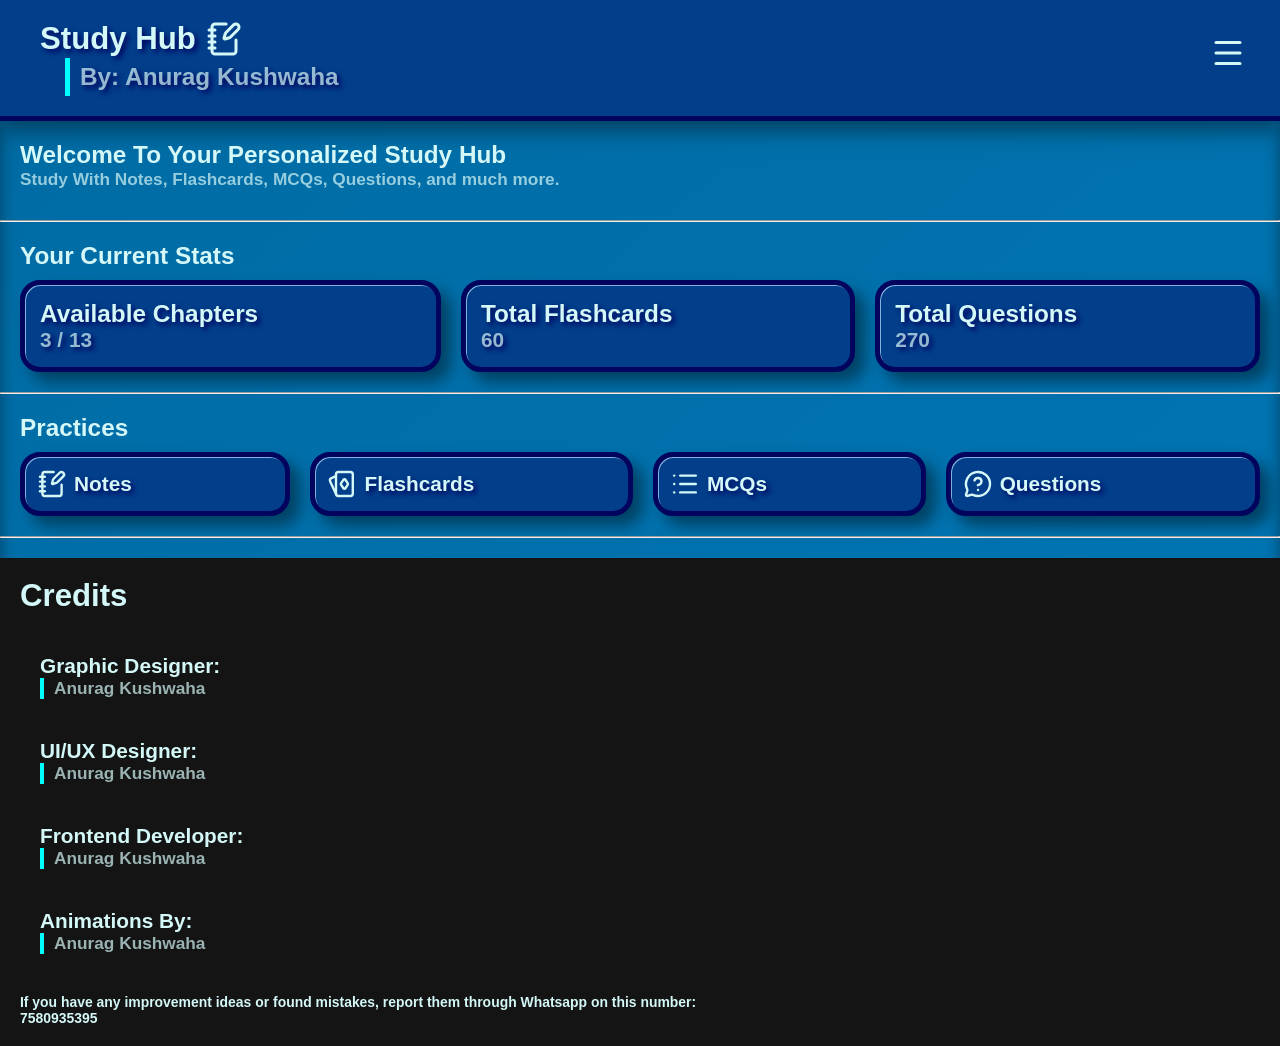
<file: index.html>
<!DOCTYPE html>
<html lang="en">

<head>
  <meta charset="UTF-8">
  <meta name="viewport" content="width=device-width, initial-scale=1.0">
  <title>Study Dashboard</title>

  <link rel="stylesheet" href="Styling/style.css">
  <link rel="stylesheet" href="Styling/media.css">
  <link rel="stylesheet" href="Styling/animation.css">
</head>

<body id="indexBody">


  <nav>
    <div>
      <h1>Study Hub <svg xmlns="http://www.w3.org/2000/svg" width="24" height="24" viewBox="0 0 24 24" fill="none" stroke="currentColor" stroke-width="2" stroke-linecap="round" stroke-linejoin="round" class="lucide lucide-notebook-pen preview-icon"><path d="M13.4 2H6a2 2 0 0 0-2 2v16a2 2 0 0 0 2 2h12a2 2 0 0 0 2-2v-7.4"/><path d="M2 6h4"/><path d="M2 10h4"/><path d="M2 14h4"/><path d="M2 18h4"/><path d="M21.378 5.626a1 1 0 1 0-3.004-3.004l-5.01 5.012a2 2 0 0 0-.506.854l-.837 2.87a.5.5 0 0 0 .62.62l2.87-.837a2 2 0 0 0 .854-.506z"/></svg></h1>
      <h3>By: Anurag Kushwaha</h3>
    </div>

    <div>
      <label for="sidebarActive" id="sidebarOpen">
        <svg xmlns="http://www.w3.org/2000/svg" width="24" height="24" viewBox="0 0 24 24" fill="none"
        stroke="currentColor" stroke-width="2" stroke-linecap="round" stroke-linejoin="round"
        class="lucide lucide-menu preview-icon">
          <path d="M4 5h16" />
          <path d="M4 12h16" />
          <path d="M4 19h16" />
        </svg>
      </label>
    </div>
  </nav>

  <input type="checkbox" id="sidebarActive">

  <label for="sidebarActive" id="overlay"></label>

  <div id="sidebar">
      <label for="sidebarActive" id="sidebarClose">
        <svg xmlns="http://www.w3.org/2000/svg" width="32" height="32" viewBox="0 0 24 24" fill="none" stroke="currentColor" stroke-width="2" stroke-linecap="round" stroke-linejoin="round" class="lucide lucide-x preview-icon"><path d="M18 6 6 18"/><path d="m6 6 12 12"/></svg>
      </label>

      <a href="index.html">Home</a>
      <a href="Pages/notes.html">Notes</a>
      <a href="Pages/flashcards.html">Flashcards</a>
      <a href="Pages/MCQs.html">MCQs</a>
      <a href="Pages/questions.html">Questions</a>
    </div>


  <section id="welcomeSection">
    <h3>Welcome To Your Personalized Study Hub</h3>
    <h5>Study With Notes, Flashcards, MCQs, Questions, and much more.</h5>
  </section>

  <hr />

  <section id="quickStats">
    <h3>Your Current Stats</h3>

    <div id="cardsContainer">
      <div>
        <h3>Available Chapters</h3>
        <h4>3 / 13</h4>
      </div>

      <div>
        <h3>Total Flashcards</h3>
        <h4>60</h4>
      </div>

      <div>
        <h3>Total Questions</h3>
        <h4>270</h4>
      </div>
    </div>
  </section>

  <hr />

  <section id="practices">
    <h3>Practices</h3>

    <div id="practiseCards">
      <div>
        <a href="Pages/notes.html"><svg xmlns="http://www.w3.org/2000/svg" width="24" height="24" viewBox="0 0 24 24" fill="none" stroke="currentColor" stroke-width="2" stroke-linecap="round" stroke-linejoin="round" class="lucide lucide-notebook-pen preview-icon"><path d="M13.4 2H6a2 2 0 0 0-2 2v16a2 2 0 0 0 2 2h12a2 2 0 0 0 2-2v-7.4"/><path d="M2 6h4"/><path d="M2 10h4"/><path d="M2 14h4"/><path d="M2 18h4"/><path d="M21.378 5.626a1 1 0 1 0-3.004-3.004l-5.01 5.012a2 2 0 0 0-.506.854l-.837 2.87a.5.5 0 0 0 .62.62l2.87-.837a2 2 0 0 0 .854-.506z"/></svg>Notes</a>
      </div>

      <div>
        <a href="Pages/flashcards.html"><svg xmlns="http://www.w3.org/2000/svg" width="24" height="24" viewBox="0 0 24 24" fill="none" stroke="currentColor" stroke-width="2" stroke-linecap="round" stroke-linejoin="round" class="lucide lucide-playing-cards preview-icon"><path d="M14.832 8.445a1 1 0 00-1.589-.098l-2.075 3.098a1 1 0 000 1.11l2 3a1 1 0 001.664 0l2-3a1 1 0 000-1.11z"/><path d="m7.18 20.827-5-11a2 2 0 01.993-2.647L7 5.44"/><rect x="7" y="2" width="14" height="20" rx="2"/></svg>Flashcards</a>
      </div>

      <div>
        <a href="Pages/MCQs.html"><svg xmlns="http://www.w3.org/2000/svg" width="24" height="24" viewBox="0 0 24 24" fill="none" stroke="currentColor" stroke-width="2" stroke-linecap="round" stroke-linejoin="round" class="lucide lucide-list preview-icon"><path d="M3 5h.01"/><path d="M3 12h.01"/><path d="M3 19h.01"/><path d="M8 5h13"/><path d="M8 12h13"/><path d="M8 19h13"/></svg>MCQs</a>
      </div>

      <div>
        <a href="Pages/questions.html"><svg xmlns="http://www.w3.org/2000/svg" width="24" height="24" viewBox="0 0 24 24" fill="none" stroke="currentColor" stroke-width="2" stroke-linecap="round" stroke-linejoin="round" class="lucide lucide-message-circle-question-mark preview-icon"><path d="M2.992 16.342a2 2 0 0 1 .094 1.167l-1.065 3.29a1 1 0 0 0 1.236 1.168l3.413-.998a2 2 0 0 1 1.099.092 10 10 0 1 0-4.777-4.719"/><path d="M9.09 9a3 3 0 0 1 5.83 1c0 2-3 3-3 3"/><path d="M12 17h.01"/></svg>Questions</a>
      </div>
    </div>
  </section>

  <hr />
  
  <section id="footerSection">
  <footer>
    <h2>Credits</h2>

    <div id="creditsContainer">
      <div>
        <h4>Graphic Designer: </h4>
        <h5>Anurag Kushwaha</h5>
      </div>

      <div>
        <h4>UI/UX Designer: </h4>
        <h5>Anurag Kushwaha</h5>
      </div>

      <div>
        <h4>Frontend Developer: </h4>
        <h5>Anurag Kushwaha</h5>
      </div>

      <div>
        <h4>Animations By: </h4>
        <h5>Anurag Kushwaha</h5>
      </div>
    </div>

    <h6>If you have any improvement ideas or found mistakes, report them through Whatsapp on this number:</h6>
    <h6>7580935395</h6>

  </footer>
  </section>

</body>
</html>
</file>
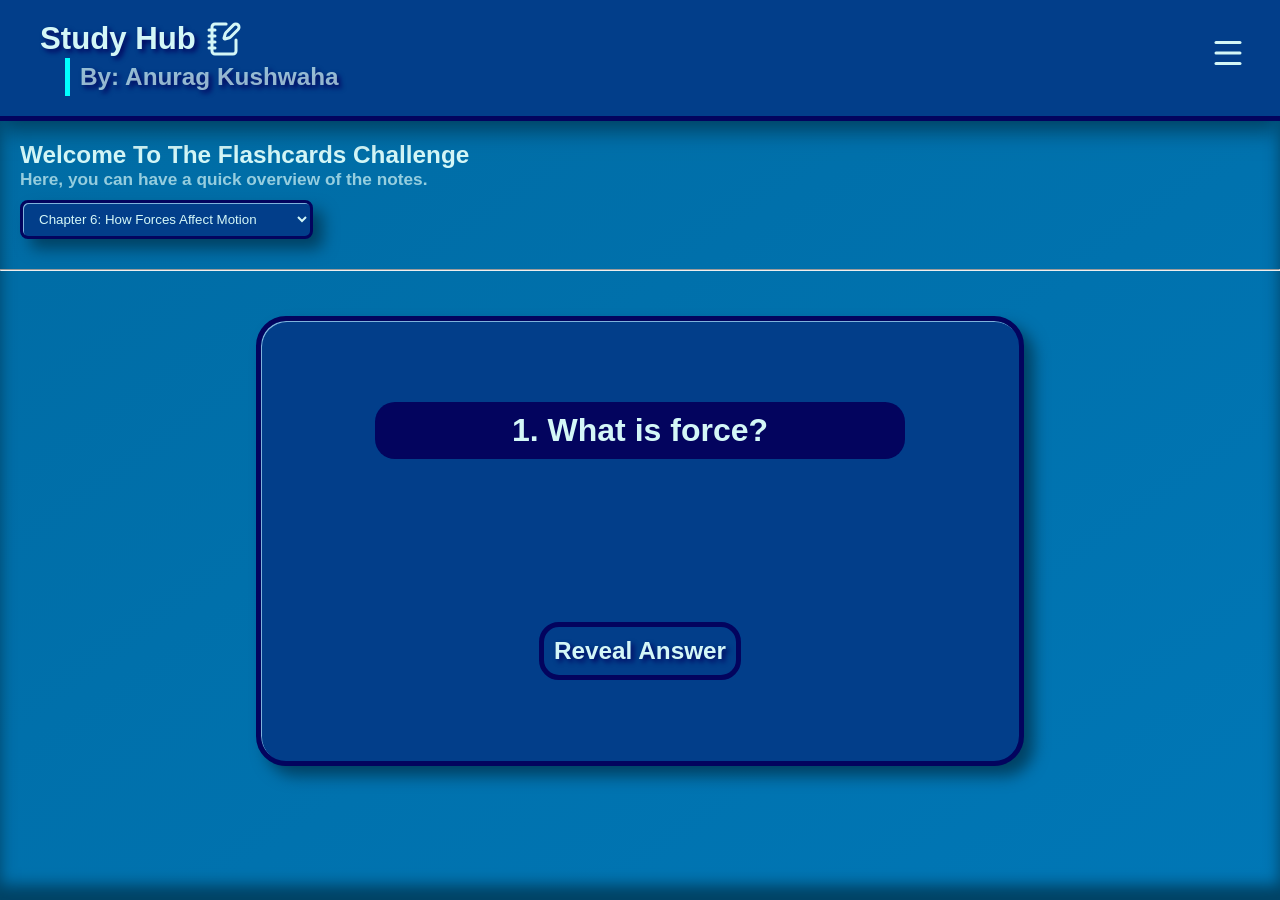
<file: Pages/flashcards.html>
<!doctype html>
<html lang="en">

<head>
  <meta charset="UTF-8" />
  <meta name="viewport" content="width=device-width, initial-scale=1.0" />
  <title>Flashcards</title>
  <link rel="stylesheet" href="../Styling/style.css"/>
  <link rel="stylesheet" href="../Styling/media.css"/>
  <link rel="stylesheet" href="../Styling/animation.css"/>
</head>

<body id="flashcardsBody">

  <nav>
    <div>
      <h1>Study Hub <svg xmlns="http://www.w3.org/2000/svg" width="24" height="24" viewBox="0 0 24 24" fill="none" stroke="currentColor" stroke-width="2" stroke-linecap="round" stroke-linejoin="round" class="lucide lucide-notebook-pen preview-icon"><path d="M13.4 2H6a2 2 0 0 0-2 2v16a2 2 0 0 0 2 2h12a2 2 0 0 0 2-2v-7.4"/><path d="M2 6h4"/><path d="M2 10h4"/><path d="M2 14h4"/><path d="M2 18h4"/><path d="M21.378 5.626a1 1 0 1 0-3.004-3.004l-5.01 5.012a2 2 0 0 0-.506.854l-.837 2.87a.5.5 0 0 0 .62.62l2.87-.837a2 2 0 0 0 .854-.506z"/></svg></h1>
      <h3>By: Anurag Kushwaha</h3>
    </div>

    <div>
      <label for="sidebarActive" id="sidebarOpen">
      <svg xmlns="http://www.w3.org/2000/svg" width="24" height="24" viewBox="0 0 24 24" fill="none"
        stroke="currentColor" stroke-width="2" stroke-linecap="round" stroke-linejoin="round"
        class="lucide lucide-menu preview-icon">
        <path d="M4 5h16" />
        <path d="M4 12h16" />
        <path d="M4 19h16" />
      </svg>
      </label>
    </div>
  </nav>

  <input type="checkbox" id="sidebarActive">

  <label for="sidebarActive" id="overlay"></label>

  <div id="sidebar">
    <label for="sidebarActive" id="sidebarClose">
      <svg xmlns="http://www.w3.org/2000/svg" width="32" height="32" viewBox="0 0 24 24" fill="none" stroke="currentColor" stroke-width="2" stroke-linecap="round" stroke-linejoin="round" class="lucide lucide-x preview-icon"><path d="M18 6 6 18"/><path d="m6 6 12 12"/></svg>
    </label>

    <a href="../index.html">Home</a>
    <a href="notes.html">Notes</a>
    <a href="flashcards.html">Flashcards</a>
    <a href="MCQs.html">MCQs</a>
    <a href="questions.html">Questions</a>
  </div>

  <section id="welcomeSection">
    <h3>Welcome To The Flashcards Challenge</h3>
    <h5>Here, you can have a quick overview of the notes.</h5>
    <select id="chapterSelect" aria-label="Select a chapter">
      <option value="chapter6">Chapter 6: How Forces Affect Motion</option>
      <option value="chapter8">Chapter 8: Journey Inside An Atom</option>
      <option value="chapter9">Chapter 9: Atomic Foundations Of Matter</option>
    </select>
  </section>

  <hr />



  <section id="flashcardsSection">
    <div id="flashcardContainer">
      <div id="flashcardDisplay"></div>
      <div id="answerButtonArea">
        <h3 id="answerButton">Reveal Answer</h3>
      </div>
    </div>
  </section>

  <script src="../Script/flashcard.js"></script>
</body>
</html>
</file>
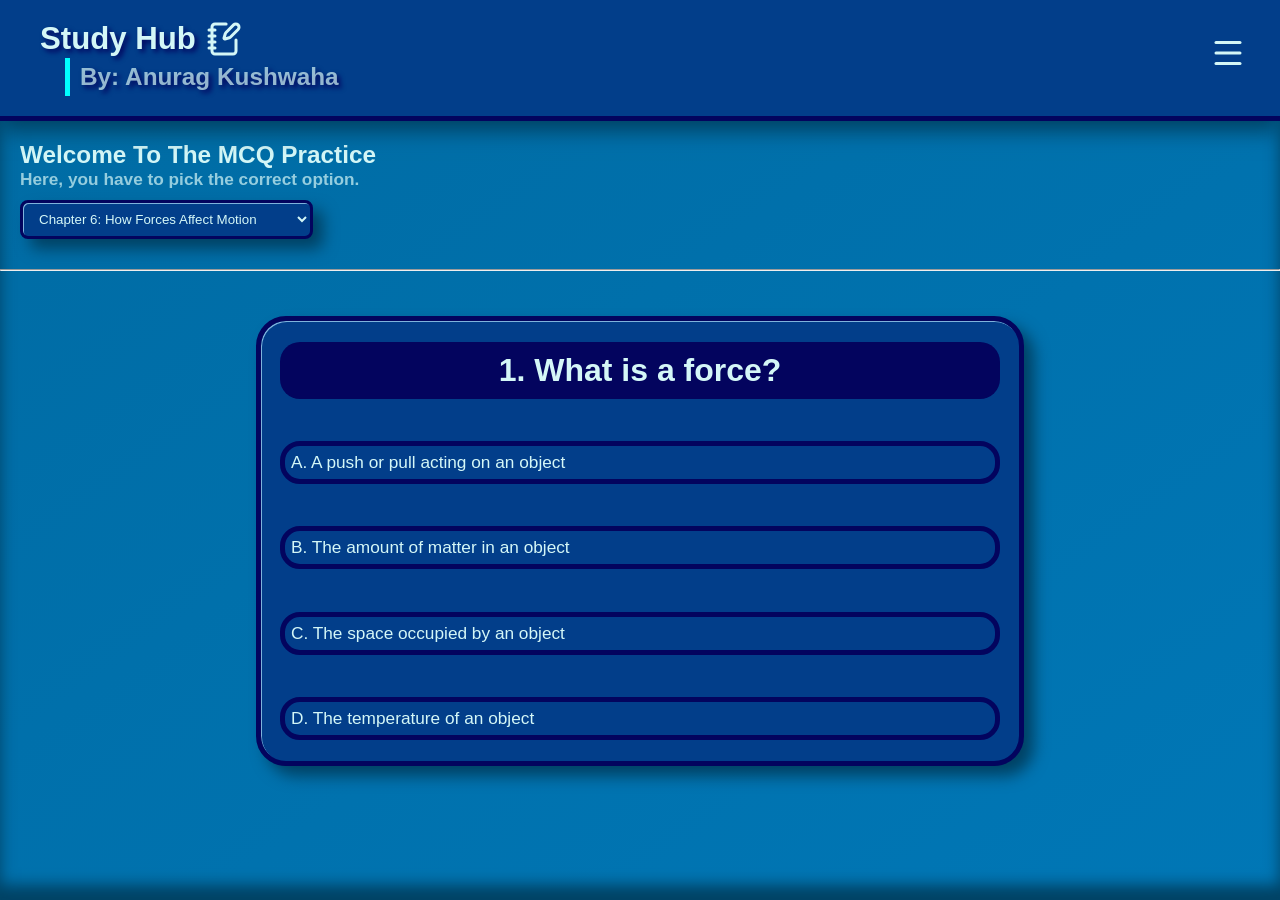
<file: Pages/MCQs.html>
<!DOCTYPE html>
<html lang="en">

<head>
  <meta charset="UTF-8">
  <meta name="viewport" content="width=device-width, initial-scale=1.0">
  <title>MCQs</title>
  <link rel="stylesheet" href="../Styling/style.css"/>
  <link rel="stylesheet" href="../Styling/media.css"/>
  <link rel="stylesheet" href="../Styling/animation.css"/>
</head>

<body id="MCQBody">

  <nav>
    <div>
      <h1>Study Hub <svg xmlns="http://www.w3.org/2000/svg" width="24" height="24" viewBox="0 0 24 24" fill="none" stroke="currentColor" stroke-width="2" stroke-linecap="round" stroke-linejoin="round" class="lucide lucide-notebook-pen preview-icon"><path d="M13.4 2H6a2 2 0 0 0-2 2v16a2 2 0 0 0 2 2h12a2 2 0 0 0 2-2v-7.4"/><path d="M2 6h4"/><path d="M2 10h4"/><path d="M2 14h4"/><path d="M2 18h4"/><path d="M21.378 5.626a1 1 0 1 0-3.004-3.004l-5.01 5.012a2 2 0 0 0-.506.854l-.837 2.87a.5.5 0 0 0 .62.62l2.87-.837a2 2 0 0 0 .854-.506z"/></svg></h1>
      <h3>By: Anurag Kushwaha</h3>
    </div>

    <div>
      <label for="sidebarActive" id="sidebarOpen">
      <svg xmlns="http://www.w3.org/2000/svg" width="24" height="24" viewBox="0 0 24 24" fill="none"
        stroke="currentColor" stroke-width="2" stroke-linecap="round" stroke-linejoin="round"
        class="lucide lucide-menu preview-icon">
        <path d="M4 5h16" />
        <path d="M4 12h16" />
        <path d="M4 19h16" />
      </svg>
      </label>
    </div>
  </nav>

  <input type="checkbox" id="sidebarActive">

  <label for="sidebarActive" id="overlay"></label>

  <div id="sidebar">
    <label for="sidebarActive" id="sidebarClose">
      <svg xmlns="http://www.w3.org/2000/svg" width="32" height="32" viewBox="0 0 24 24" fill="none" stroke="currentColor" stroke-width="2" stroke-linecap="round" stroke-linejoin="round" class="lucide lucide-x preview-icon"><path d="M18 6 6 18"/><path d="m6 6 12 12"/></svg>
    </label>

    <a href="../index.html">Home</a>
    <a href="notes.html">Notes</a>
    <a href="flashcards.html">Flashcards</a>
    <a href="MCQs.html">MCQs</a>
    <a href="questions.html">Questions</a>
  </div>

  <section id="welcomeSection">
    <h3>Welcome To The MCQ Practice</h3>
    <h5>Here, you have to pick the correct option.</h5>

    <select id="chapterSelect" aria-label="Select a chapter">
      <option value="chapter6">Chapter 6: How Forces Affect Motion</option>
      <option value="chapter8">Chapter 8: Journey Inside An Atom</option>
      <option value="chapter9">Chapter 9: Atomic Foundations Of Matter</option>
    </select>
  </section>

  <hr />

  <section id="MCQSection">
    <div id="MCQContainer">
      <h3 id="MCQDisplay">Hello</h3>

      <h5 id="option1" class="MCQOptions">Hello</h5>
      <h5 id="option2" class="MCQOptions">Hello</h5>
      <h5 id="option3" class="MCQOptions">Hello</h5>
      <h5 id="option4" class="MCQOptions">Hello</h5>
    </div>
  </section>

  <script src="../Script/MCQ.js"></script>
</body>
</html>
</file>
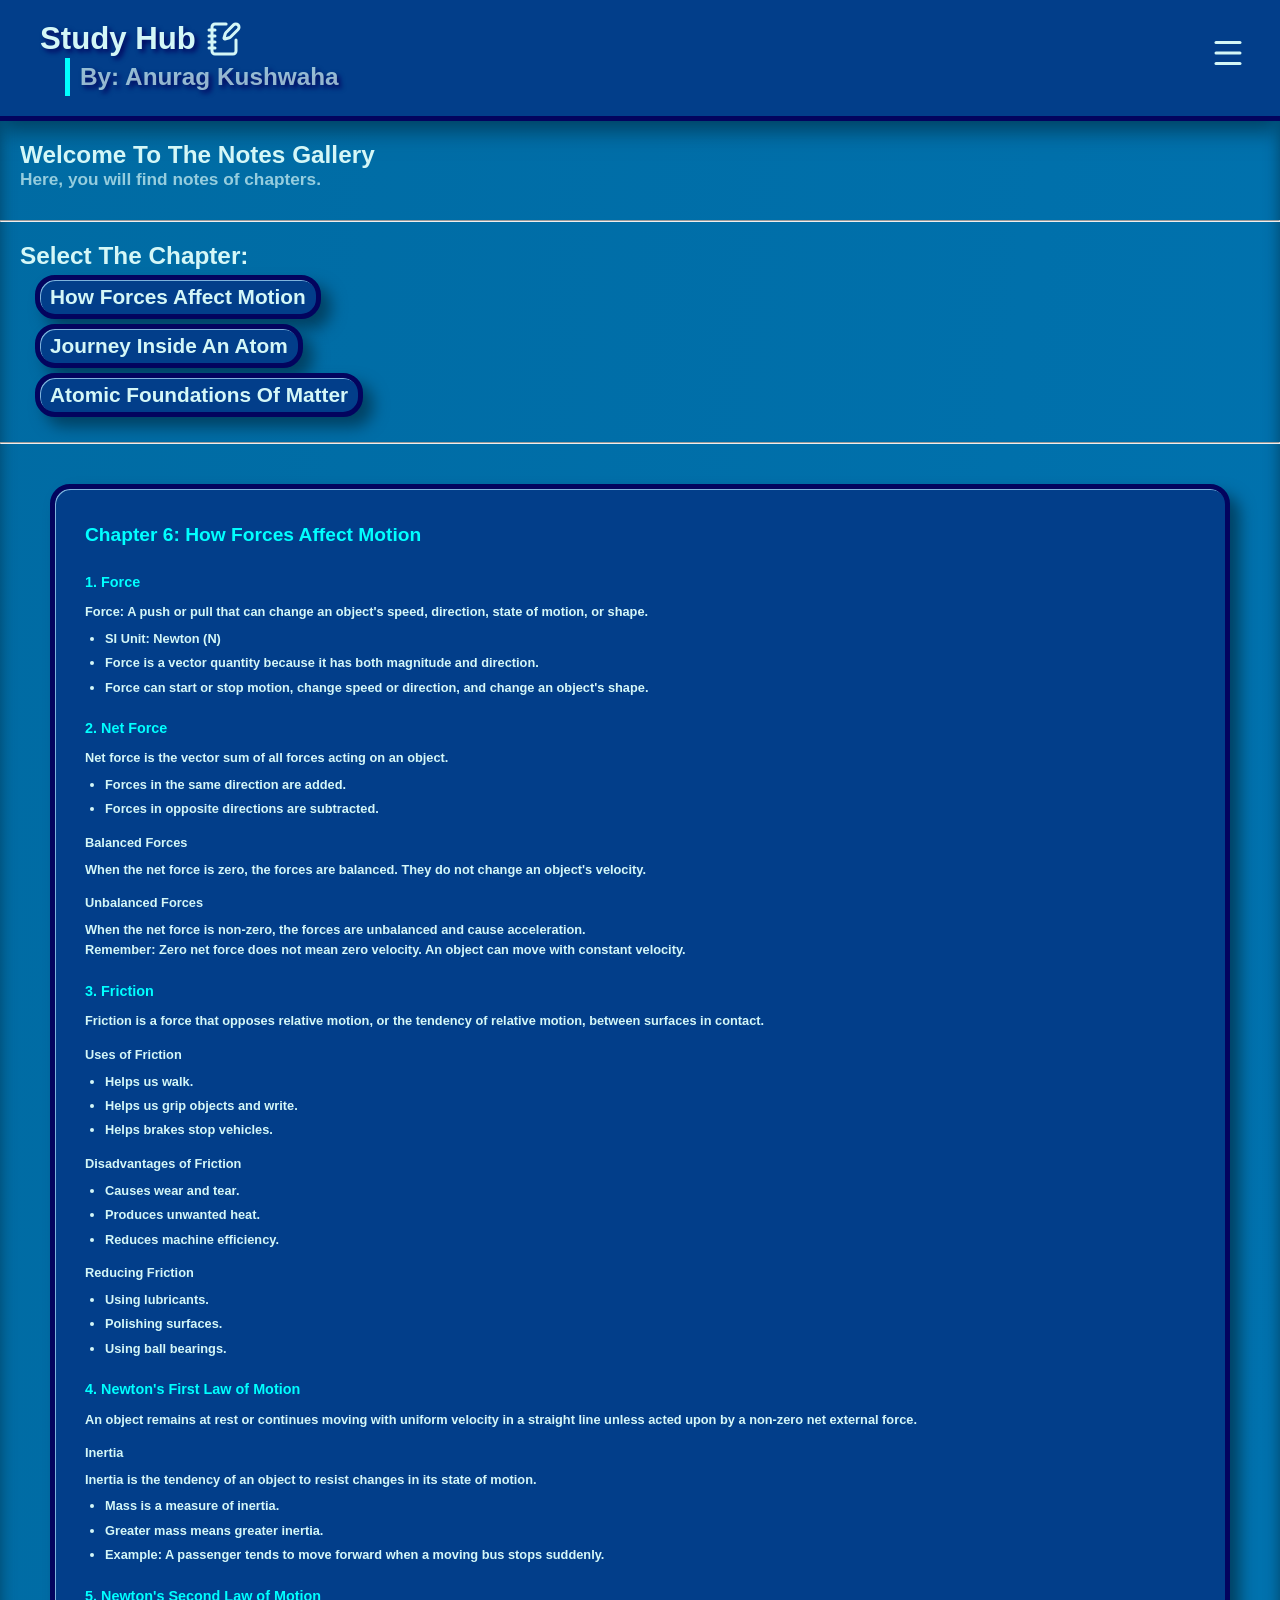
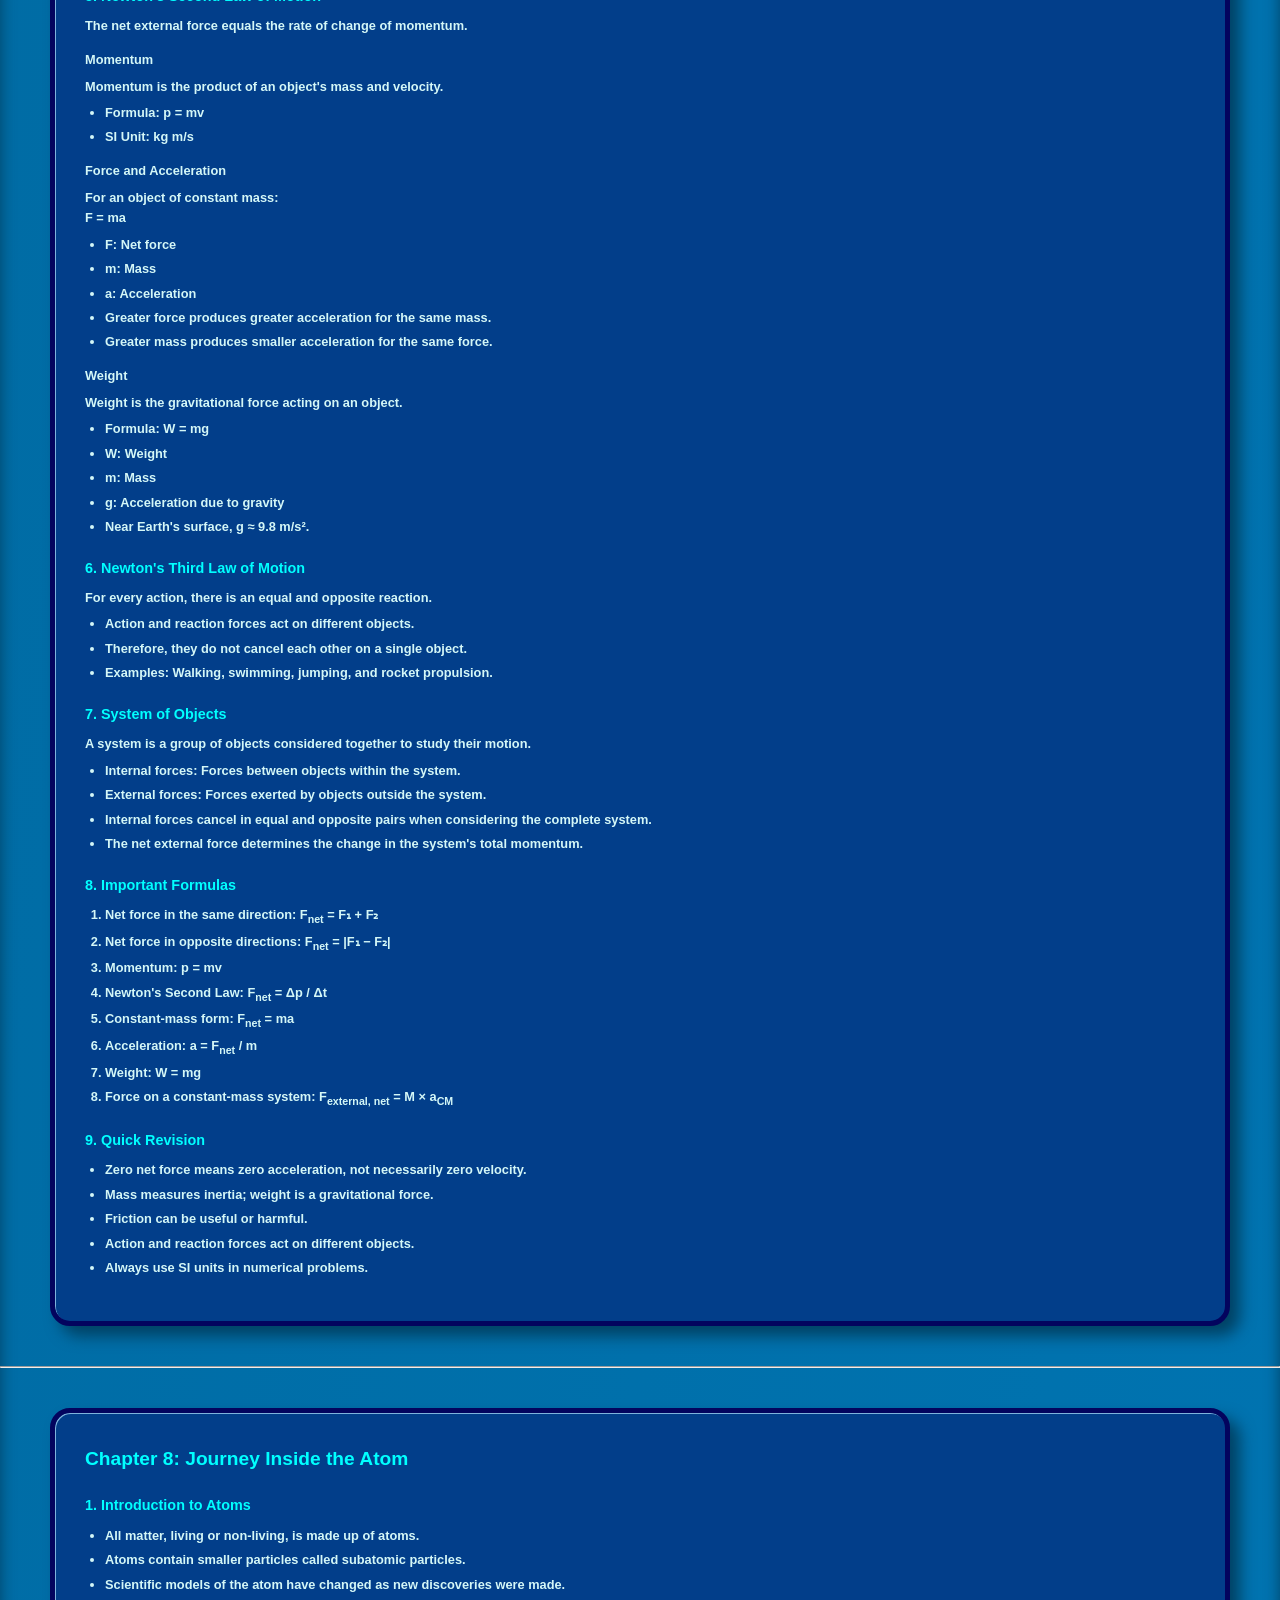
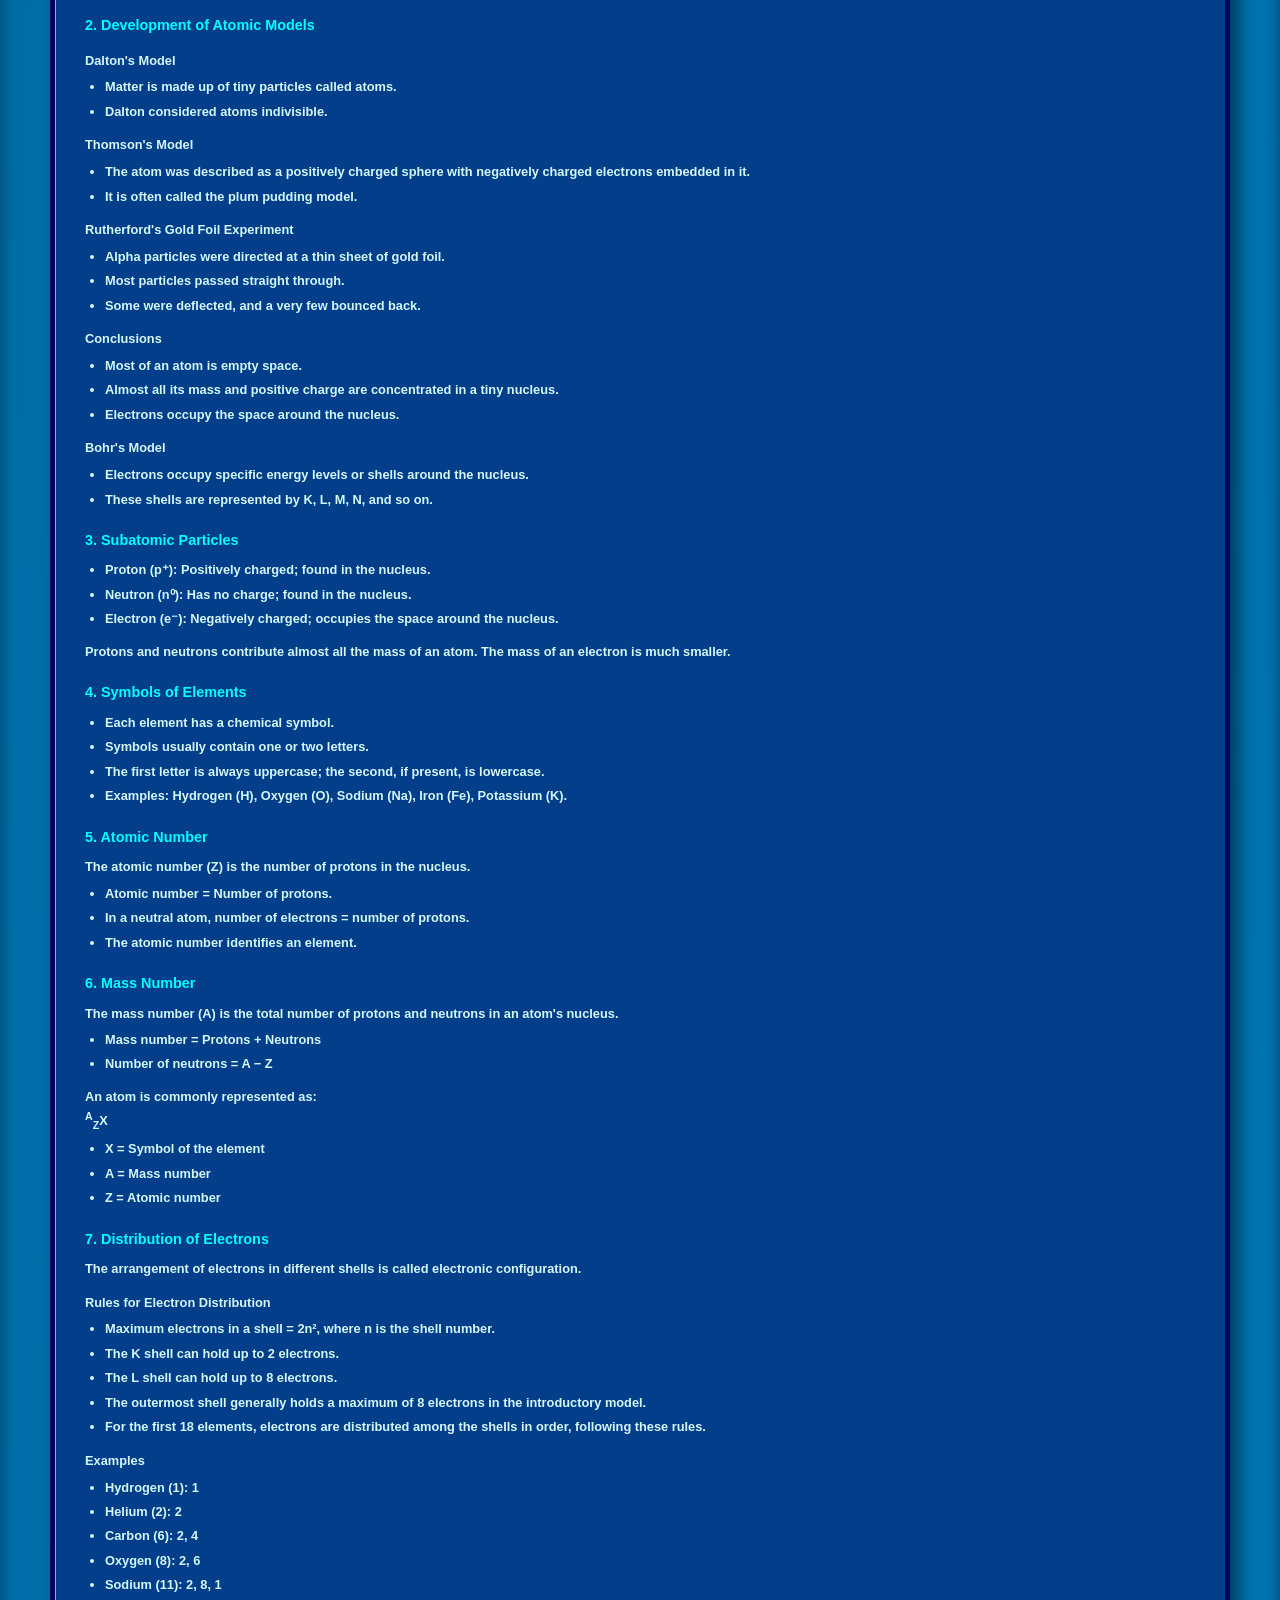
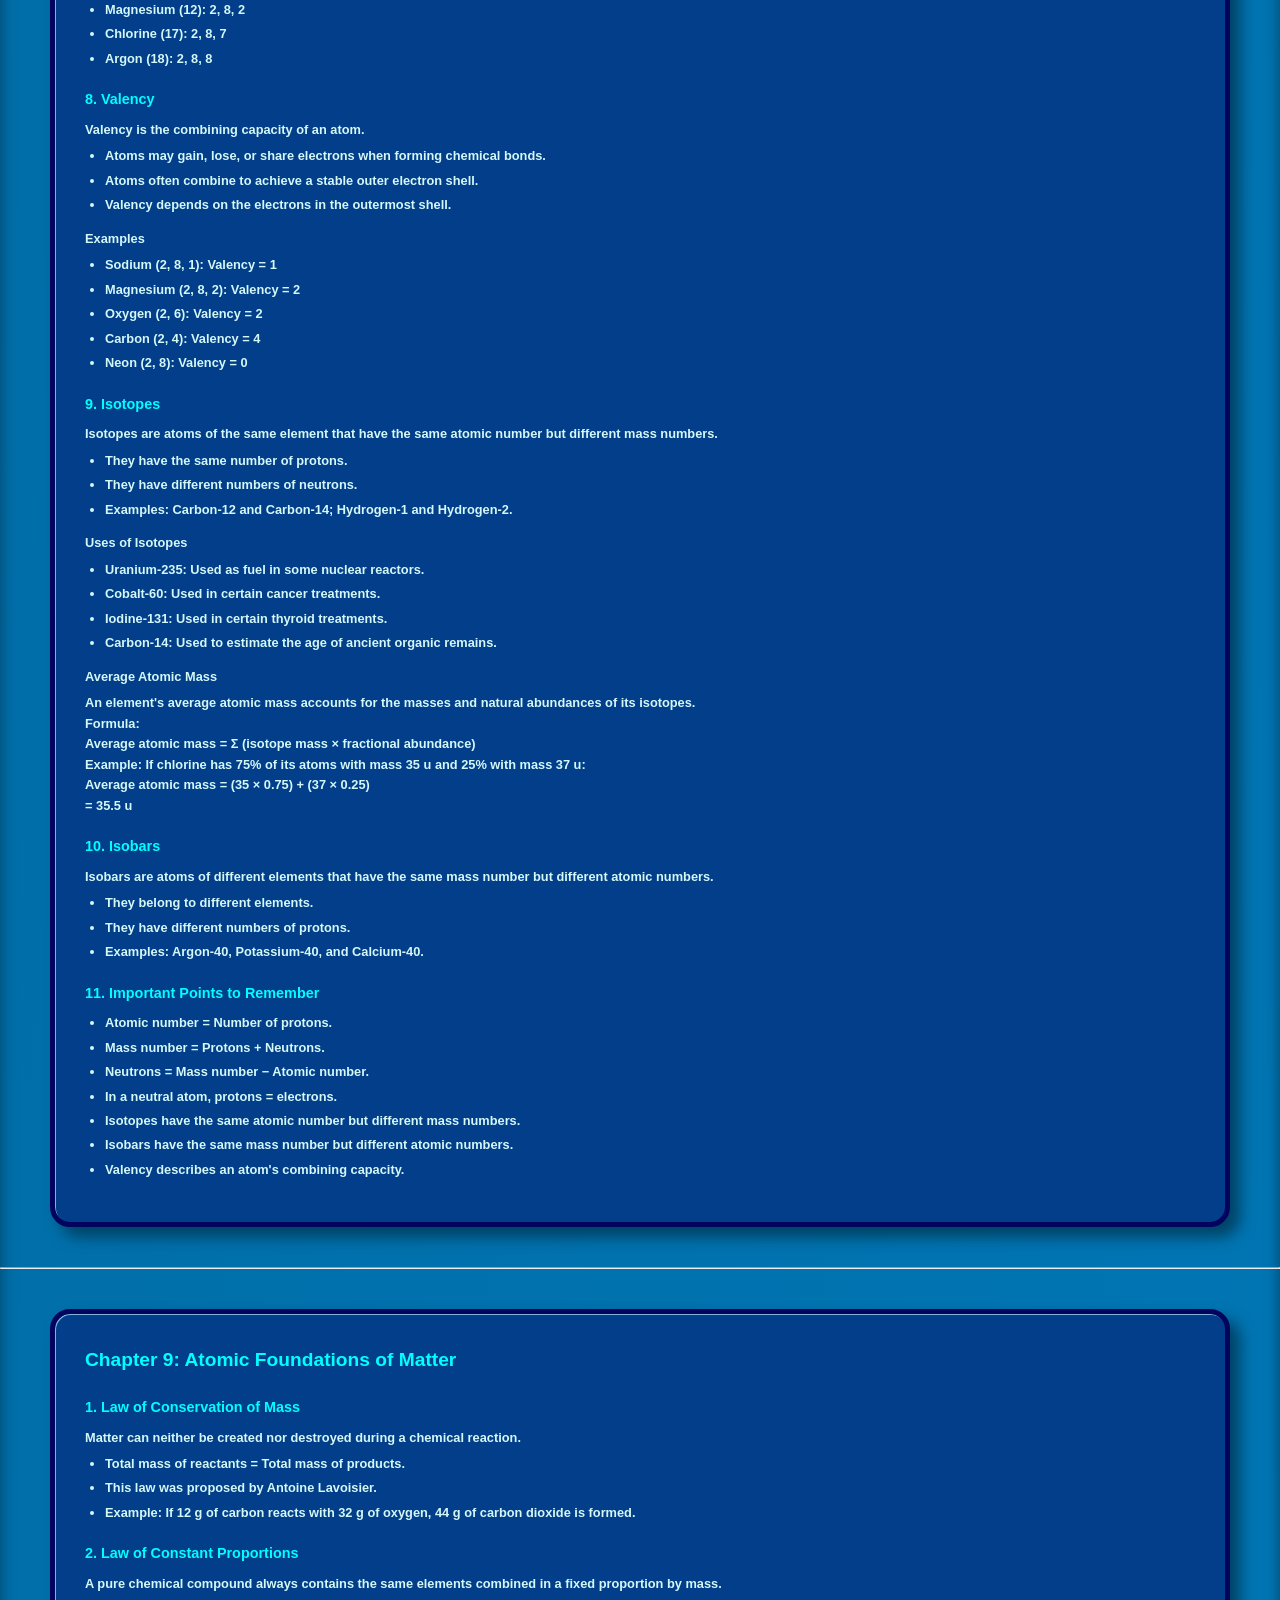
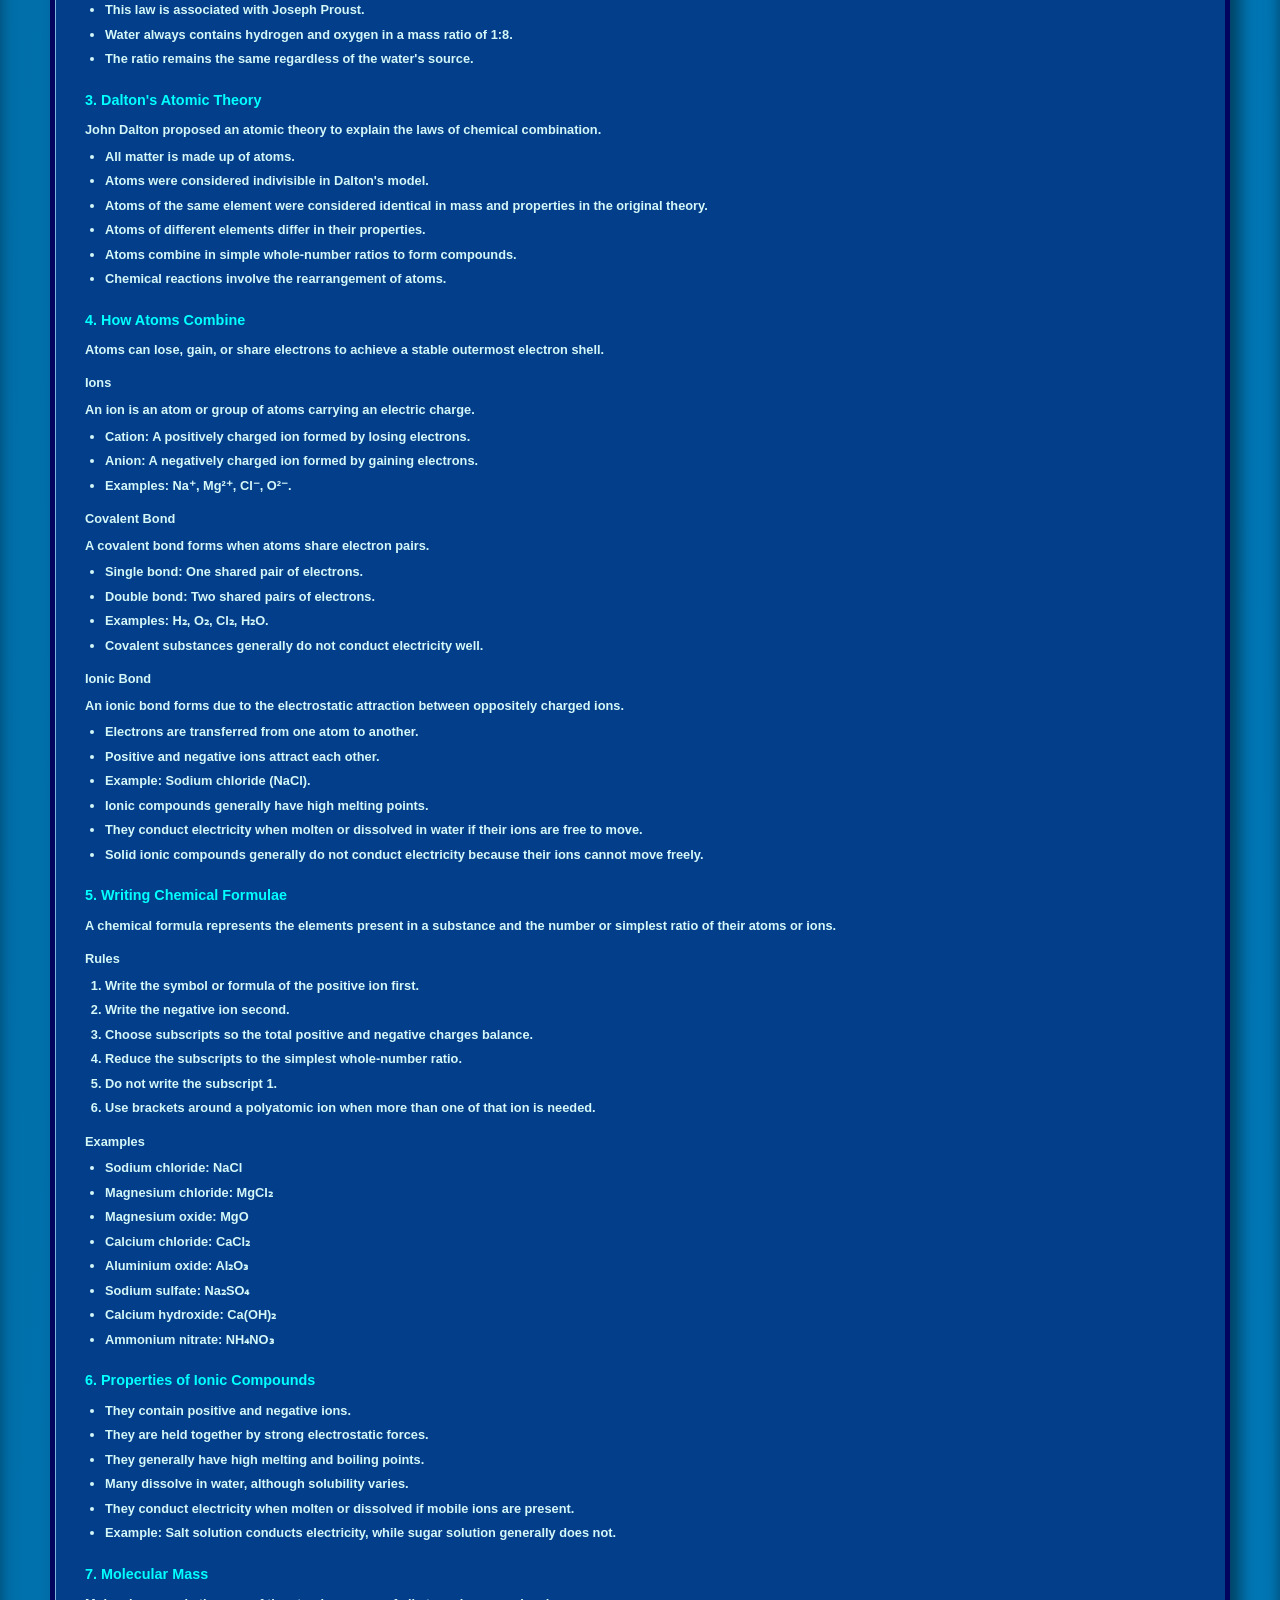
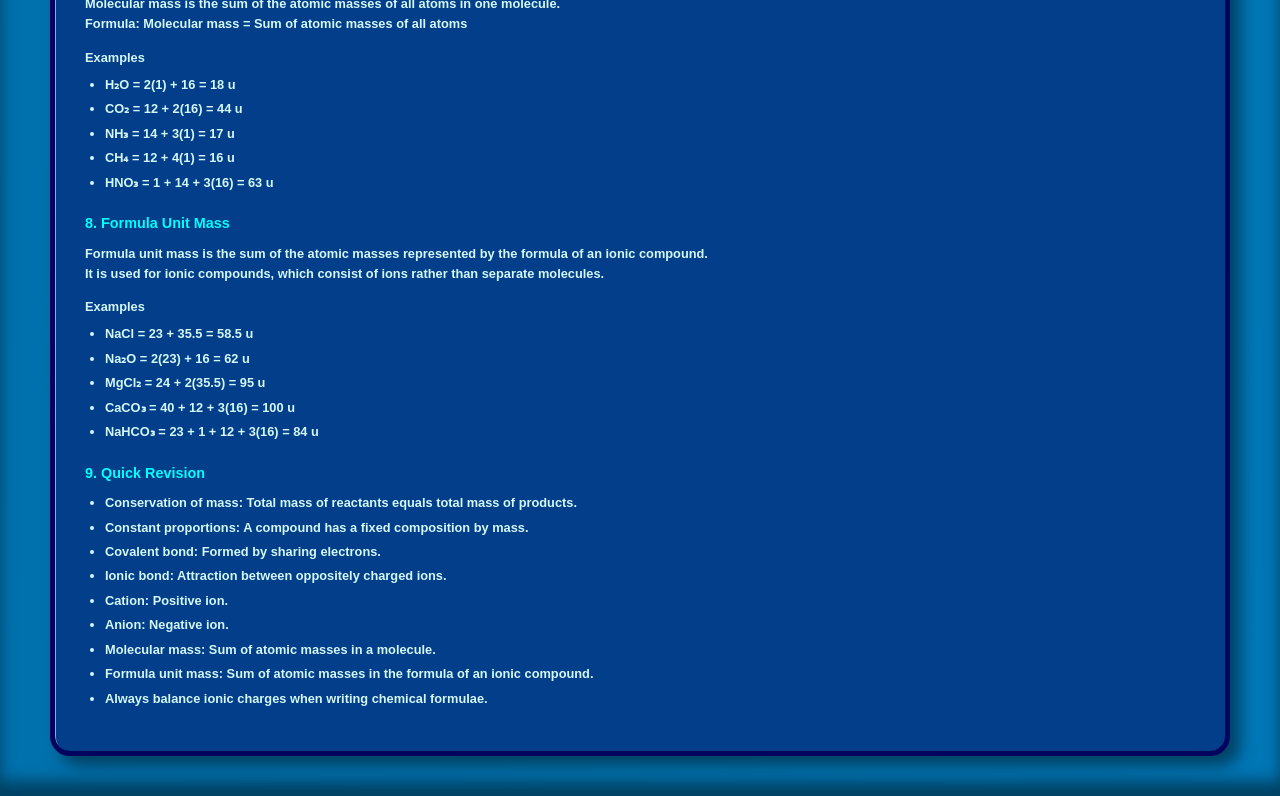
<file: Pages/notes.html>
<!doctype html>
<html lang="en">

<head>
  <meta charset="UTF-8" />
  <meta name="viewport" content="width=device-width, initial-scale=1.0" />
  <title>Notes</title>
  <link rel="stylesheet" href="../Styling/style.css" />
  <link rel="stylesheet" href="../Styling/media.css">
  <link rel="stylesheet" href="../Styling/animation.css" />
</head>

<body id="notesBody">

  <nav>
    <div>
      <h1>Study Hub <svg xmlns="http://www.w3.org/2000/svg" width="24" height="24" viewBox="0 0 24 24" fill="none" stroke="currentColor" stroke-width="2" stroke-linecap="round" stroke-linejoin="round" class="lucide lucide-notebook-pen preview-icon"><path d="M13.4 2H6a2 2 0 0 0-2 2v16a2 2 0 0 0 2 2h12a2 2 0 0 0 2-2v-7.4"/><path d="M2 6h4"/><path d="M2 10h4"/><path d="M2 14h4"/><path d="M2 18h4"/><path d="M21.378 5.626a1 1 0 1 0-3.004-3.004l-5.01 5.012a2 2 0 0 0-.506.854l-.837 2.87a.5.5 0 0 0 .62.62l2.87-.837a2 2 0 0 0 .854-.506z"/></svg></h1>
      <h3>By: Anurag Kushwaha</h3>
    </div>

    <div>
      <label for="sidebarActive" id="sidebarOpen">
      <svg xmlns="http://www.w3.org/2000/svg" width="24" height="24" viewBox="0 0 24 24" fill="none"
        stroke="currentColor" stroke-width="2" stroke-linecap="round" stroke-linejoin="round"
        class="lucide lucide-menu preview-icon">
        <path d="M4 5h16" />
        <path d="M4 12h16" />
        <path d="M4 19h16" />
      </svg>
      </label>
    </div>
  </nav>

  <input type="checkbox" id="sidebarActive">

  <label for="sidebarActive" id="overlay"></label>

  <div id="sidebar">
    <label for="sidebarActive" id="sidebarClose">
      <svg xmlns="http://www.w3.org/2000/svg" width="32" height="32" viewBox="0 0 24 24" fill="none" stroke="currentColor" stroke-width="2" stroke-linecap="round" stroke-linejoin="round" class="lucide lucide-x preview-icon"><path d="M18 6 6 18"/><path d="m6 6 12 12"/></svg>
    </label>

    <a href="../index.html">Home</a>
    <a href="notes.html">Notes</a>
    <a href="flashcards.html">Flashcards</a>
    <a href="MCQs.html">MCQs</a>
    <a href="questions.html">Questions</a>
  </div>

  <section id="welcomeSection">
    <h3>Welcome To The Notes Gallery</h3>
    <h5>Here, you will find notes of chapters.</h5>
  </section>

  <hr />

  <section id="notesPageNavigation">
    <h3>Select The Chapter: </h3>

    <ul>
      <li><a href="#chapter6">How Forces Affect Motion</a></li>
      <li><a href="#chapter8">Journey Inside An Atom</a></li>
      <li><a href="#chapter9">Atomic Foundations Of Matter</a></li>
    </ul>
  </section>

  <hr />

  <section id="chapter6" class="notesSection">
    <div id="notesContainer">
      <h2>Chapter 6: How Forces Affect Motion</h2>

      <!-- Force -->
      <h5>1. Force</h5>
      <p><b>Force:</b> A push or pull that can change an object's speed,
        direction, state of motion, or shape.</p>

      <ul>
        <li><b>SI Unit:</b> Newton (N)</li>
        <li>Force is a <b>vector quantity</b> because it has both magnitude and direction.</li>
        <li>Force can start or stop motion, change speed or direction,
          and change an object's shape.</li>
      </ul>

      <!-- Net Force -->
      <h5>2. Net Force</h5>
      <p><b>Net force</b> is the vector sum of all forces acting on an object.</p>

      <ul>
        <li>Forces in the same direction are added.</li>
        <li>Forces in opposite directions are subtracted.</li>
      </ul>

      <h6>Balanced Forces</h6>
      <p>When the net force is zero, the forces are balanced.
        They do not change an object's velocity.</p>

      <h6>Unbalanced Forces</h6>
      <p>When the net force is non-zero, the forces are unbalanced
        and cause acceleration.</p>

      <p><b>Remember:</b> Zero net force does not mean zero velocity.
        An object can move with constant velocity.</p>

      <!-- Friction -->
      <h5>3. Friction</h5>
      <p><b>Friction</b> is a force that opposes relative motion,
        or the tendency of relative motion, between surfaces in contact.</p>

      <h6>Uses of Friction</h6>
      <ul>
        <li>Helps us walk.</li>
        <li>Helps us grip objects and write.</li>
        <li>Helps brakes stop vehicles.</li>
      </ul>

      <h6>Disadvantages of Friction</h6>
      <ul>
        <li>Causes wear and tear.</li>
        <li>Produces unwanted heat.</li>
        <li>Reduces machine efficiency.</li>
      </ul>

      <h6>Reducing Friction</h6>
      <ul>
        <li>Using lubricants.</li>
        <li>Polishing surfaces.</li>
        <li>Using ball bearings.</li>
      </ul>

      <!-- Newton's First Law -->
      <h5>4. Newton's First Law of Motion</h5>
      <p>An object remains at rest or continues moving with uniform
        velocity in a straight line unless acted upon by a non-zero
        net external force.</p>

      <h6>Inertia</h6>
      <p><b>Inertia</b> is the tendency of an object to resist changes
        in its state of motion.</p>

      <ul>
        <li>Mass is a measure of inertia.</li>
        <li>Greater mass means greater inertia.</li>
        <li><b>Example:</b> A passenger tends to move forward when
          a moving bus stops suddenly.</li>
      </ul>

      <!-- Newton's Second Law -->
      <h5>5. Newton's Second Law of Motion</h5>
      <p>The net external force equals the rate of change of momentum.</p>

      <h6>Momentum</h6>
      <p>Momentum is the product of an object's mass and velocity.</p>

      <ul>
        <li><b>Formula:</b> p = mv</li>
        <li><b>SI Unit:</b> kg m/s</li>
      </ul>

      <h6>Force and Acceleration</h6>
      <p>For an object of constant mass:</p>

      <p><b>F = ma</b></p>

      <ul>
        <li><b>F:</b> Net force</li>
        <li><b>m:</b> Mass</li>
        <li><b>a:</b> Acceleration</li>
        <li>Greater force produces greater acceleration for the same mass.</li>
        <li>Greater mass produces smaller acceleration for the same force.</li>
      </ul>

      <h6>Weight</h6>
      <p>Weight is the gravitational force acting on an object.</p>

      <ul>
        <li><b>Formula:</b> W = mg</li>
        <li><b>W:</b> Weight</li>
        <li><b>m:</b> Mass</li>
        <li><b>g:</b> Acceleration due to gravity</li>
        <li>Near Earth's surface, g ≈ 9.8 m/s².</li>
      </ul>

      <!-- Newton's Third Law -->
      <h5>6. Newton's Third Law of Motion</h5>
      <p>For every action, there is an equal and opposite reaction.</p>

      <ul>
        <li>Action and reaction forces act on different objects.</li>
        <li>Therefore, they do not cancel each other on a single object.</li>
        <li><b>Examples:</b> Walking, swimming, jumping, and rocket propulsion.</li>
      </ul>

      <!-- System of Objects -->
      <h5>7. System of Objects</h5>
      <p>A <b>system</b> is a group of objects considered together
        to study their motion.</p>

      <ul>
        <li><b>Internal forces:</b> Forces between objects within the system.</li>
        <li><b>External forces:</b> Forces exerted by objects outside the system.</li>
        <li>Internal forces cancel in equal and opposite pairs when
          considering the complete system.</li>
        <li>The net external force determines the change in the
          system's total momentum.</li>
      </ul>

      <!-- Important Formulas -->
      <h5>8. Important Formulas</h5>

      <ol>
        <li>Net force in the same direction: F<sub>net</sub> = F₁ + F₂</li>
        <li>Net force in opposite directions: F<sub>net</sub> = |F₁ − F₂|</li>
        <li>Momentum: p = mv</li>
        <li>Newton's Second Law: F<sub>net</sub> = Δp / Δt</li>
        <li>Constant-mass form: F<sub>net</sub> = ma</li>
        <li>Acceleration: a = F<sub>net</sub> / m</li>
        <li>Weight: W = mg</li>
        <li>Force on a constant-mass system: F<sub>external, net</sub> = M × a<sub>CM</sub></li>
      </ol>

      <!-- Quick Revision -->
      <h5>9. Quick Revision</h5>

      <ul>
        <li>Zero net force means zero acceleration, not necessarily zero velocity.</li>
        <li>Mass measures inertia; weight is a gravitational force.</li>
        <li>Friction can be useful or harmful.</li>
        <li>Action and reaction forces act on different objects.</li>
        <li>Always use SI units in numerical problems.</li>
      </ul>
    </div>

  </section>

  <hr />

  <section id="chapter8" class="notesSection">
    <div id="notesContainer">
      <h2>Chapter 8: Journey Inside the Atom</h2>

      <!-- Introduction -->
      <h5>1. Introduction to Atoms</h5>
      <ul>
        <li>All matter, living or non-living, is made up of atoms.</li>
        <li>Atoms contain smaller particles called subatomic particles.</li>
        <li>Scientific models of the atom have changed as new discoveries were made.</li>
      </ul>

      <!-- Atomic Models -->
      <h5>2. Development of Atomic Models</h5>

      <h6>Dalton's Model</h6>
      <ul>
        <li>Matter is made up of tiny particles called atoms.</li>
        <li>Dalton considered atoms indivisible.</li>
      </ul>

      <h6>Thomson's Model</h6>
      <ul>
        <li>The atom was described as a positively charged sphere with negatively charged electrons embedded in it.</li>
        <li>It is often called the <b>plum pudding model</b>.</li>
      </ul>

      <h6>Rutherford's Gold Foil Experiment</h6>
      <ul>
        <li>Alpha particles were directed at a thin sheet of gold foil.</li>
        <li>Most particles passed straight through.</li>
        <li>Some were deflected, and a very few bounced back.</li>
      </ul>

      <h6>Conclusions</h6>
      <ul>
        <li>Most of an atom is empty space.</li>
        <li>Almost all its mass and positive charge are concentrated in a tiny nucleus.</li>
        <li>Electrons occupy the space around the nucleus.</li>
      </ul>

      <h6>Bohr's Model</h6>
      <ul>
        <li>Electrons occupy specific energy levels or shells around the nucleus.</li>
        <li>These shells are represented by K, L, M, N, and so on.</li>
      </ul>

      <!-- Subatomic Particles -->
      <h5>3. Subatomic Particles</h5>
      <ul>
        <li><b>Proton (p⁺):</b> Positively charged; found in the nucleus.</li>
        <li><b>Neutron (n⁰):</b> Has no charge; found in the nucleus.</li>
        <li><b>Electron (e⁻):</b> Negatively charged; occupies the space around the nucleus.</li>
      </ul>

      <p>Protons and neutrons contribute almost all the mass of an atom.
        The mass of an electron is much smaller.</p>

      <!-- Symbols -->
      <h5>4. Symbols of Elements</h5>
      <ul>
        <li>Each element has a chemical symbol.</li>
        <li>Symbols usually contain one or two letters.</li>
        <li>The first letter is always uppercase; the second, if present, is lowercase.</li>
        <li><b>Examples:</b> Hydrogen (H), Oxygen (O), Sodium (Na), Iron (Fe), Potassium (K).</li>
      </ul>

      <!-- Atomic Number -->
      <h5>5. Atomic Number</h5>
      <p>The <b>atomic number (Z)</b> is the number of protons in the nucleus.</p>

      <ul>
        <li>Atomic number = Number of protons.</li>
        <li>In a neutral atom, number of electrons = number of protons.</li>
        <li>The atomic number identifies an element.</li>
      </ul>

      <!-- Mass Number -->
      <h5>6. Mass Number</h5>
      <p>The <b>mass number (A)</b> is the total number of protons and neutrons in an atom's nucleus.</p>

      <ul>
        <li><b>Mass number = Protons + Neutrons</b></li>
        <li><b>Number of neutrons = A − Z</b></li>
      </ul>

      <p>An atom is commonly represented as:</p>
      <p><b><sup>A</sup><sub>Z</sub>X</b></p>

      <ul>
        <li>X = Symbol of the element</li>
        <li>A = Mass number</li>
        <li>Z = Atomic number</li>
      </ul>

      <!-- Electronic Configuration -->
      <h5>7. Distribution of Electrons</h5>
      <p>The arrangement of electrons in different shells is called
        <b>electronic configuration</b>.
      </p>

      <h6>Rules for Electron Distribution</h6>
      <ul>
        <li>Maximum electrons in a shell = 2n², where n is the shell number.</li>
        <li>The K shell can hold up to 2 electrons.</li>
        <li>The L shell can hold up to 8 electrons.</li>
        <li>The outermost shell generally holds a maximum of 8 electrons in the introductory model.</li>
        <li>For the first 18 elements, electrons are distributed among the shells in order, following these rules.</li>
      </ul>

      <h6>Examples</h6>
      <ul>
        <li>Hydrogen (1): 1</li>
        <li>Helium (2): 2</li>
        <li>Carbon (6): 2, 4</li>
        <li>Oxygen (8): 2, 6</li>
        <li>Sodium (11): 2, 8, 1</li>
        <li>Magnesium (12): 2, 8, 2</li>
        <li>Chlorine (17): 2, 8, 7</li>
        <li>Argon (18): 2, 8, 8</li>
      </ul>

      <!-- Valency -->
      <h5>8. Valency</h5>
      <p><b>Valency</b> is the combining capacity of an atom.</p>

      <ul>
        <li>Atoms may gain, lose, or share electrons when forming chemical bonds.</li>
        <li>Atoms often combine to achieve a stable outer electron shell.</li>
        <li>Valency depends on the electrons in the outermost shell.</li>
      </ul>

      <h6>Examples</h6>
      <ul>
        <li>Sodium (2, 8, 1): Valency = 1</li>
        <li>Magnesium (2, 8, 2): Valency = 2</li>
        <li>Oxygen (2, 6): Valency = 2</li>
        <li>Carbon (2, 4): Valency = 4</li>
        <li>Neon (2, 8): Valency = 0</li>
      </ul>

      <!-- Isotopes -->
      <h5>9. Isotopes</h5>
      <p><b>Isotopes</b> are atoms of the same element that have the same
        atomic number but different mass numbers.</p>

      <ul>
        <li>They have the same number of protons.</li>
        <li>They have different numbers of neutrons.</li>
        <li><b>Examples:</b> Carbon-12 and Carbon-14; Hydrogen-1 and Hydrogen-2.</li>
      </ul>

      <h6>Uses of Isotopes</h6>
      <ul>
        <li>Uranium-235: Used as fuel in some nuclear reactors.</li>
        <li>Cobalt-60: Used in certain cancer treatments.</li>
        <li>Iodine-131: Used in certain thyroid treatments.</li>
        <li>Carbon-14: Used to estimate the age of ancient organic remains.</li>
      </ul>

      <h6>Average Atomic Mass</h6>
      <p>An element's average atomic mass accounts for the masses and
        natural abundances of its isotopes.</p>

      <p><b>Formula:</b></p>
      <p>Average atomic mass = Σ (isotope mass × fractional abundance)</p>

      <p><b>Example:</b> If chlorine has 75% of its atoms with mass 35 u
        and 25% with mass 37 u:</p>

      <p>Average atomic mass = (35 × 0.75) + (37 × 0.25)</p>
      <p><b>= 35.5 u</b></p>

      <!-- Isobars -->
      <h5>10. Isobars</h5>
      <p><b>Isobars</b> are atoms of different elements that have the same
        mass number but different atomic numbers.</p>

      <ul>
        <li>They belong to different elements.</li>
        <li>They have different numbers of protons.</li>
        <li><b>Examples:</b> Argon-40, Potassium-40, and Calcium-40.</li>
      </ul>

      <!-- Quick Revision -->
      <h5>11. Important Points to Remember</h5>
      <ul>
        <li>Atomic number = Number of protons.</li>
        <li>Mass number = Protons + Neutrons.</li>
        <li>Neutrons = Mass number − Atomic number.</li>
        <li>In a neutral atom, protons = electrons.</li>
        <li>Isotopes have the same atomic number but different mass numbers.</li>
        <li>Isobars have the same mass number but different atomic numbers.</li>
        <li>Valency describes an atom's combining capacity.</li>
      </ul>
    </div>

  </section>

  <hr />

  <section id="chapter9" class="notesSection">
    <div id="notesContainer">
      <h2>Chapter 9: Atomic Foundations of Matter</h2>

      <!-- Laws of Chemical Combination -->
      <h5>1. Law of Conservation of Mass</h5>
      <p>Matter can neither be created nor destroyed during a chemical reaction.</p>

      <ul>
        <li>Total mass of reactants = Total mass of products.</li>
        <li>This law was proposed by Antoine Lavoisier.</li>
        <li><b>Example:</b> If 12 g of carbon reacts with 32 g of oxygen,
          44 g of carbon dioxide is formed.</li>
      </ul>

      <h5>2. Law of Constant Proportions</h5>
      <p>A pure chemical compound always contains the same elements
        combined in a fixed proportion by mass.</p>

      <ul>
        <li>This law is associated with Joseph Proust.</li>
        <li>Water always contains hydrogen and oxygen in a mass ratio of 1:8.</li>
        <li>The ratio remains the same regardless of the water's source.</li>
      </ul>

      <!-- Dalton's Atomic Theory -->
      <h5>3. Dalton's Atomic Theory</h5>
      <p>John Dalton proposed an atomic theory to explain the laws
        of chemical combination.</p>

      <ul>
        <li>All matter is made up of atoms.</li>
        <li>Atoms were considered indivisible in Dalton's model.</li>
        <li>Atoms of the same element were considered identical in mass
          and properties in the original theory.</li>
        <li>Atoms of different elements differ in their properties.</li>
        <li>Atoms combine in simple whole-number ratios to form compounds.</li>
        <li>Chemical reactions involve the rearrangement of atoms.</li>
      </ul>

      <!-- How Atoms Combine -->
      <h5>4. How Atoms Combine</h5>
      <p>Atoms can lose, gain, or share electrons to achieve a stable
        outermost electron shell.</p>

      <h6>Ions</h6>
      <p>An <b>ion</b> is an atom or group of atoms carrying an electric charge.</p>

      <ul>
        <li><b>Cation:</b> A positively charged ion formed by losing electrons.</li>
        <li><b>Anion:</b> A negatively charged ion formed by gaining electrons.</li>
        <li><b>Examples:</b> Na⁺, Mg²⁺, Cl⁻, O²⁻.</li>
      </ul>

      <h6>Covalent Bond</h6>
      <p>A covalent bond forms when atoms share electron pairs.</p>

      <ul>
        <li><b>Single bond:</b> One shared pair of electrons.</li>
        <li><b>Double bond:</b> Two shared pairs of electrons.</li>
        <li><b>Examples:</b> H₂, O₂, Cl₂, H₂O.</li>
        <li>Covalent substances generally do not conduct electricity well.</li>
      </ul>

      <h6>Ionic Bond</h6>
      <p>An ionic bond forms due to the electrostatic attraction
        between oppositely charged ions.</p>

      <ul>
        <li>Electrons are transferred from one atom to another.</li>
        <li>Positive and negative ions attract each other.</li>
        <li><b>Example:</b> Sodium chloride (NaCl).</li>
        <li>Ionic compounds generally have high melting points.</li>
        <li>They conduct electricity when molten or dissolved in water
          if their ions are free to move.</li>
        <li>Solid ionic compounds generally do not conduct electricity
          because their ions cannot move freely.</li>
      </ul>

      <!-- Chemical Formulae -->
      <h5>5. Writing Chemical Formulae</h5>
      <p>A chemical formula represents the elements present in a substance
        and the number or simplest ratio of their atoms or ions.</p>

      <h6>Rules</h6>
      <ol>
        <li>Write the symbol or formula of the positive ion first.</li>
        <li>Write the negative ion second.</li>
        <li>Choose subscripts so the total positive and negative charges balance.</li>
        <li>Reduce the subscripts to the simplest whole-number ratio.</li>
        <li>Do not write the subscript 1.</li>
        <li>Use brackets around a polyatomic ion when more than one
          of that ion is needed.</li>
      </ol>

      <h6>Examples</h6>
      <ul>
        <li>Sodium chloride: NaCl</li>
        <li>Magnesium chloride: MgCl₂</li>
        <li>Magnesium oxide: MgO</li>
        <li>Calcium chloride: CaCl₂</li>
        <li>Aluminium oxide: Al₂O₃</li>
        <li>Sodium sulfate: Na₂SO₄</li>
        <li>Calcium hydroxide: Ca(OH)₂</li>
        <li>Ammonium nitrate: NH₄NO₃</li>
      </ul>

      <!-- Properties of Ionic Compounds -->
      <h5>6. Properties of Ionic Compounds</h5>

      <ul>
        <li>They contain positive and negative ions.</li>
        <li>They are held together by strong electrostatic forces.</li>
        <li>They generally have high melting and boiling points.</li>
        <li>Many dissolve in water, although solubility varies.</li>
        <li>They conduct electricity when molten or dissolved if mobile ions
          are present.</li>
        <li><b>Example:</b> Salt solution conducts electricity, while
          sugar solution generally does not.</li>
      </ul>

      <!-- Molecular Mass -->
      <h5>7. Molecular Mass</h5>
      <p><b>Molecular mass</b> is the sum of the atomic masses of all
        atoms in one molecule.</p>

      <p><b>Formula:</b> Molecular mass = Sum of atomic masses of all atoms</p>

      <h6>Examples</h6>
      <ul>
        <li>H₂O = 2(1) + 16 = <b>18 u</b></li>
        <li>CO₂ = 12 + 2(16) = <b>44 u</b></li>
        <li>NH₃ = 14 + 3(1) = <b>17 u</b></li>
        <li>CH₄ = 12 + 4(1) = <b>16 u</b></li>
        <li>HNO₃ = 1 + 14 + 3(16) = <b>63 u</b></li>
      </ul>

      <!-- Formula Unit Mass -->
      <h5>8. Formula Unit Mass</h5>
      <p><b>Formula unit mass</b> is the sum of the atomic masses
        represented by the formula of an ionic compound.</p>

      <p>It is used for ionic compounds, which consist of ions rather
        than separate molecules.</p>

      <h6>Examples</h6>
      <ul>
        <li>NaCl = 23 + 35.5 = <b>58.5 u</b></li>
        <li>Na₂O = 2(23) + 16 = <b>62 u</b></li>
        <li>MgCl₂ = 24 + 2(35.5) = <b>95 u</b></li>
        <li>CaCO₃ = 40 + 12 + 3(16) = <b>100 u</b></li>
        <li>NaHCO₃ = 23 + 1 + 12 + 3(16) = <b>84 u</b></li>
      </ul>

      <!-- Quick Revision -->
      <h5>9. Quick Revision</h5>

      <ul>
        <li><b>Conservation of mass:</b> Total mass of reactants equals
          total mass of products.</li>
        <li><b>Constant proportions:</b> A compound has a fixed
          composition by mass.</li>
        <li><b>Covalent bond:</b> Formed by sharing electrons.</li>
        <li><b>Ionic bond:</b> Attraction between oppositely charged ions.</li>
        <li><b>Cation:</b> Positive ion.</li>
        <li><b>Anion:</b> Negative ion.</li>
        <li><b>Molecular mass:</b> Sum of atomic masses in a molecule.</li>
        <li><b>Formula unit mass:</b> Sum of atomic masses in the formula
          of an ionic compound.</li>
        <li>Always balance ionic charges when writing chemical formulae.</li>
      </ul>
    </div>

  </section>


</body>
</html>
</file>
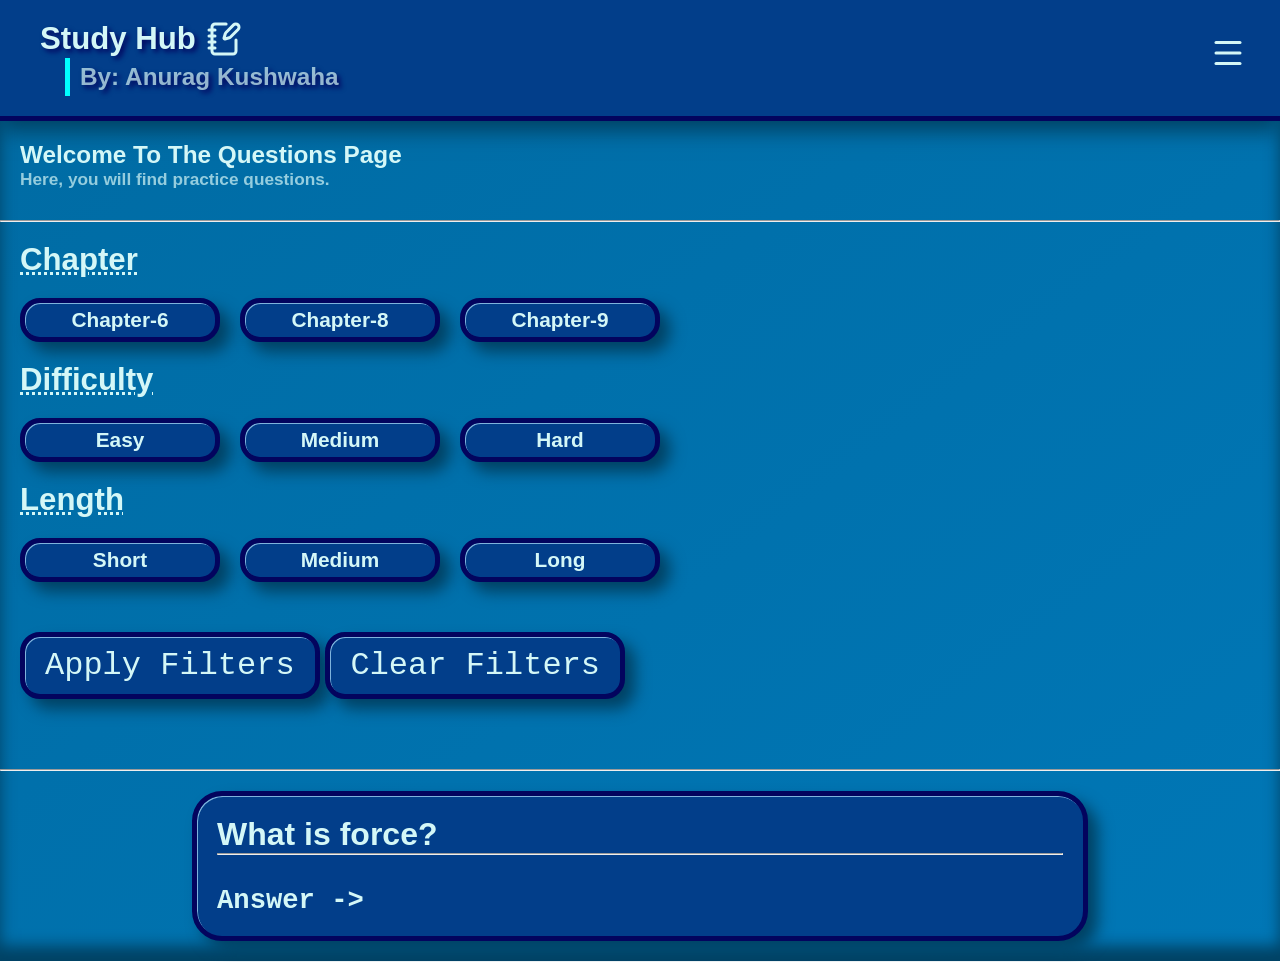
<file: Pages/questions.html>
<!DOCTYPE html>
<html lang="en">
<head>
  <meta charset="UTF-8">
  <meta name="viewport" content="width=device-width, initial-scale=1.0">
  <title>Questions</title>

  <link rel="stylesheet" href="../Styling/style.css"/>
  <link rel="stylesheet" href="../Styling/media.css"/>
  <link rel="stylesheet" href="../Styling/animation.css"/>
</head>
<body id="questionsBody">

  <nav>
    <div>
      <h1>Study Hub <svg xmlns="http://www.w3.org/2000/svg" width="24" height="24" viewBox="0 0 24 24" fill="none" stroke="currentColor" stroke-width="2" stroke-linecap="round" stroke-linejoin="round" class="lucide lucide-notebook-pen preview-icon"><path d="M13.4 2H6a2 2 0 0 0-2 2v16a2 2 0 0 0 2 2h12a2 2 0 0 0 2-2v-7.4"/><path d="M2 6h4"/><path d="M2 10h4"/><path d="M2 14h4"/><path d="M2 18h4"/><path d="M21.378 5.626a1 1 0 1 0-3.004-3.004l-5.01 5.012a2 2 0 0 0-.506.854l-.837 2.87a.5.5 0 0 0 .62.62l2.87-.837a2 2 0 0 0 .854-.506z"/></svg></h1>
      <h3>By: Anurag Kushwaha</h3>
    </div>

    <div>
      <label for="sidebarActive" id="sidebarOpen">
      <svg xmlns="http://www.w3.org/2000/svg" width="24" height="24" viewBox="0 0 24 24" fill="none"
        stroke="currentColor" stroke-width="2" stroke-linecap="round" stroke-linejoin="round"
        class="lucide lucide-menu preview-icon">
        <path d="M4 5h16" />
        <path d="M4 12h16" />
        <path d="M4 19h16" />
      </svg>
      </label>
    </div>
  </nav>

  <input type="checkbox" id="sidebarActive">

  <label for="sidebarActive" id="overlay"></label>

  <div id="sidebar">
    <label for="sidebarActive" id="sidebarClose">
      <svg xmlns="http://www.w3.org/2000/svg" width="32" height="32" viewBox="0 0 24 24" fill="none" stroke="currentColor" stroke-width="2" stroke-linecap="round" stroke-linejoin="round" class="lucide lucide-x preview-icon"><path d="M18 6 6 18"/><path d="m6 6 12 12"/></svg>
    </label>

    <a href="../index.html">Home</a>
    <a href="notes.html">Notes</a>
    <a href="flashcards.html">Flashcards</a>
    <a href="MCQs.html">MCQs</a>
    <a href="questions.html">Questions</a>
  </div>

	<section id="welcomeSection">
		<h3>Welcome To The Questions Page</h3>
		<h5>Here, you will find practice questions.</h5>
	</section>

	<hr />

	<section id="filterSection">
    
    <div id="chapterFilter">
      <h2>Chapter</h2>
      <div>
        <p onclick="filterChapter(6)">Chapter-6</p>
        <p onclick="filterChapter(8)">Chapter-8</p>
        <p onclick="filterChapter(9)">Chapter-9</p>
      </div>
    </div>

		<div id="difficultyFilter">
      <h2>Difficulty </h2>
      <div>
        <p onclick="filterDifficulty('uneducated')">Easy</p>
        <p onclick="filterDifficulty('average')">Medium</p>
        <p onclick="filterDifficulty('topper')">Hard</p>
      </div>
    </div>

    <div id="lengthFilter">
      <h2>Length </h2>
      <div>
        <p onclick="filterLength('short')">Short</p>
        <p onclick="filterLength('medium')">Medium</p>
        <p onclick="filterLength('long')">Long</p>
      </div>
    </div>

    <div>
        <button id="applyFiltersBtn">Apply Filters</button>

        <button onclick="clearFilters()">Clear Filters</button>
    </div>

	</section>

  <hr />

  <section id="displaySection">
    <div id="container">
      <div id="display"></div>

      <hr />

      <div id="ansBtn">Start -></div>
    </div>
  </section>

  <script src="../Script/questions.js"></script>
</body>
</html>
</file>
<file: Styling/style.css>
:root {
    --bg: #0077B6;
    --bg-dark: #006BA3;
    --cards: #023e8a;
    --border: #03045e;
    --accent: cyan;
    --text: hsl(180, 70%, 90%);
    --text-muted: hsl(180, 70%, 90%, 0.7);
    --text-shadow: 3px 3px 5px var(--border);
    --shadow-out: 10px 10px 15px #004264, inset 1px 1px 0px hsl(200, 100%, 85%, 0.7);
    --shadow-in: inset 10px 10px 15px #004264;
}




* {
    margin: 0;
    padding: 0;
    box-sizing: border-box;
    color: var(--text);
    user-select: none;
}

html {
    overflow-y: scroll;
    scroll-behavior: smooth;
}

body {
    background: linear-gradient(to bottom right, var(--bg-dark), var(--bg));
    min-height: 100vh;
    width: 100vw;
    font-family: Arial, Helvetica, sans-serif;
    font-weight: 600;
    font-size: 1.3rem;
    box-shadow: inset 0px -15px 15px #004264;
}

nav {
    background-color: var(--cards);
    display: flex;
    height: fit-content;
    padding: 20px 40px;
    line-height: 38px;
    align-items: center;
    justify-content: space-between;
    border-bottom: solid 5px var(--border);
    box-shadow: 0px 10px 20px #004264;

    h1 {
        display: flex;
        align-items: center;
        text-shadow: var(--text-shadow);

        svg {
            margin-left: 16px;
        }
    }

    h3 {
        margin-left: 25px;
        padding-left: 10px;
        color: var(--text-muted);
        border-left: solid 5px var(--accent);
        text-shadow: var(--text-shadow);
    }

    svg {
        scale: 1.5;
    }

}

#welcomeSection {
    padding: 20px;

    h5 {
        margin-bottom: 10px;
        color: var(--text-muted);
    }
}

#quickStats {
    padding: 20px;

    >h3 {
        margin-bottom: 10px;
    }
}

#quickStats #cardsContainer {
    display: flex;
    flex-wrap: wrap;
    align-items: center;
    justify-content: space-around;
    gap: 10px 20px;

    div {
        flex-grow: 1;
        padding: 15px;
        background-color: var(--cards);
        border: solid 5px var(--border);
        border-radius: 20px;
        box-shadow: var(--shadow-out);
        text-shadow: var(--text-shadow);

        h4 {
            color: var(--text-muted);
        }
    }
}

#practices {
    padding: 20px;

    >h3 {
        margin-bottom: 10px;
    }
}

#practices>div {
    display: flex;
    flex-wrap: wrap;
    align-items: center;
    justify-content: space-around;
    gap: 10px 20px;

    div {
        flex-grow: 1;
        min-width: 200px;
        padding: 15px;
        background-color: var(--cards);
        border: solid 5px var(--border);
        border-radius: 20px;
        box-shadow: var(--shadow-out);
        text-shadow: var(--text-shadow);

        a {
            display: flex;
            align-items: center;
            text-decoration: none;
            width: fit-content;

            svg {
                scale: 1.2;
                margin-right: 10px;
            }
        }
    }
}

#footerSection {
    margin-top: 20px;
}

footer {
    background-color: hsl(1, 0%, 8%);
    padding: 20px;

    #creditsContainer {
        display: block;
        flex-wrap: wrap;
        
        div {
            margin: 40px 20px;

            h5 {
                padding-left: 10px;
                border-left: solid 4px var(--accent);
                color: var(--text-muted);
            }
        }
    }
}


#sidebar {
    position: fixed;
    top: 0;
    right: 0;
    height: 100vh;
    width: 300px;
    background-color: hsl(1, 0%, 5%);
    z-index: 10;
    display: none;
    flex-direction: column;
    box-shadow: 0px -10px 15px rgb(0, 0, 0);

    svg {
        margin: 10px 10px;
    }

    a {
        margin: 20px;
        text-decoration: none;
        color: var(--text);
        text-shadow: var(--text-shadow);
    }
}

#sidebarActive {
    display: none;
}

#sidebarActive:checked ~ #sidebar {
    display: flex;
}

#sidebarActive:checked ~ body {
    opacity: 0.7;
}

#sidebarActive:checked ~ #overlay {
    position: fixed;
    top: 0;
    left: 0;
    height: 100%;
    width: 100%;
    z-index: 9;
    background-color: rgb(0, 0, 0, 0.3);
}









/* Notes Page  */



#notesPageNavigation {
    padding: 20px;


    ul {
        li {
            list-style: none;
            width: fit-content;
            padding: 5px 10px;
            margin: 5px 15px;
            background-color: var(--cards);
            border: solid 5px var(--border);
            border-radius: 20px;
            box-shadow: var(--shadow-out);

            a {
                text-decoration: none;
            }
        }
    }
}

.notesSection {
    display: flex;
    justify-content: center;
    height: fit-content;
    width: 100%;


    #notesContainer {
        width: calc(100% - 100px);
        background-color: var(--cards);
        border: solid 5px var(--border);
        border-radius: 20px;
        padding: 30px;
        margin: 40px 0px;
        font-size: 0.8rem;
        line-height: 1.7;
        color: var(--text);
        box-shadow: var(--shadow-out);
    }

    h2 {
        font-size: 1.2rem;
        color: var(--accent);
    }

    h5 {
        font-size: 0.9rem;
        font-weight: 700;
        color: var(--accent);
        margin: 18px 0 8px;
    }

    h6 {
        font-size: 0.8rem;
        font-weight: 700;
        margin: 12px 0 6px;
    }

    p, li {
        font-size: 0.8rem;
        line-height: 1.6;
    }

    ul, ol {
        padding-left: 20px;
        margin: 6px 0 12px;
    }

    li {
        margin-bottom: 4px;
    }
}











/* FlashcardsContainer Page */


#welcomeSection {
    #chapterSelect {
        width: fit-content;
        max-width: 90vw;
        padding: 8px 12px;
        margin-bottom: 10px;
        color: var(--text);
        background-color: var(--cards);
        border: solid 3px var(--border);
        border-radius: 8px;
        cursor: pointer;
        box-shadow: var(--shadow-out);
    }
}

#flashcardsSection {
    display: flex;
    align-items: center;
    justify-content: center;
    min-height: 60vh;
    height: fit-content;
}

#flashcardContainer {
    display: flex;
    align-items: center;
    justify-content: center;
    flex-wrap: wrap;
    height: 50vh;
    width: 60vw;
    background-color: var(--cards);
    border: solid 5px var(--border);
    border-radius: 30px;
    box-shadow: var(--shadow-out);

    
    #flashcardDisplay {
        text-align: center;
        height: fit-content;
        width: 70%;
        background-color: var(--border);
        color: var(--text);
        font-size: 2rem;
        padding: 10px;
        border-radius: 20px;
    }

    #answerButtonArea {
        display: flex;
        height: fit-content;
        width: 100%;
        align-items: center;
        justify-content: center;

        #answerButton {
            display: flex;
            align-items: center;
            padding: 10px;
            border: solid 5px var(--border);
            border-radius: 20px;
            text-shadow: var(--text-shadow);

            svg {
                margin-left: 8px;
            }
        }
    }
}








/* Multiple Choice Questions Page */



#MCQSection {
    display: flex;
    align-items: center;
    justify-content: center;
    height: 60vh;
}

#MCQContainer {
    display: flex;
    align-items: center;
    justify-content: center;
    flex-wrap: wrap;
    height: 50vh;
    width: 60vw;
    background-color: var(--cards);
    border: solid 5px var(--border);
    border-radius: 30px;
    box-shadow: var(--shadow-out);

    #MCQDisplay {
        text-align: center;
        height: fit-content;
        width: 95%;
        background-color: var(--border);
        color: var(--text);
        font-size: 2rem;
        padding: 10px;
        border-radius: 20px;
    }

    h5 {
        height: fit-content;
        width: 95%;
        border: 5px solid var(--border);
        border-radius: 20px;
        padding: 6px;
        font-weight: 300;
        transition-duration: 0.2s;
    }
}










/* Questions Page */


#filterSection {
    padding: 20px;
}

#filterSection>div {
    margin-bottom: 20px;

    h2 {
        text-decoration: underline dotted;
        margin-bottom: 20px;
    }

    div {
        display: flex;
        flex-wrap: wrap;
        gap: 20px;
    }

    p {
        text-align: center;
        width: 200px;
        background-color: var(--cards);
        border: 5px solid var(--border);
        border-radius: 20px;
        padding: 5px 7px;
        cursor: pointer;
        box-shadow: var(--shadow-out);
    }

    p.active {
        color: var(--accent);
    }

    button {
        width: fit-content;
        background-color: var(--cards);
        border: 5px solid var(--border);
        border-radius: 20px;
        margin: 30px 0px;
        padding: 10px 20px;
        color: var(--text);
        font-size: 2rem;
        font-family: monospace;
        box-shadow: var(--shadow-out);
    }
}

#displaySection {
    display: flex;
    justify-content: center;
}

#container {
    height: fit-content;
    width: 70%;
    margin: 20px;
    padding: 20px;
    background-color: var(--cards);
    border: 5px solid var(--border);
    border-radius: 30px;
    font-size: 2rem;
    box-shadow: var(--shadow-out);

    #ansBtn {
        width: fit-content;
        font-family: monospace;
        font-size: 1.7rem;
        cursor: pointer;
        margin-top: 30px;
    }
}
</file>
<file: Styling/media.css>
@media (max-width: 580px) {
    body {
        font-size: 0.8rem;
    }

    nav {
        line-height: 25px;
        padding: 10px 20px;

        h3 {
            font-size: 0.75rem;
        }

        svg {
            scale: 1;
        }
    }

    #quickStats #cardsContainer div {
        padding: 10px;
        margin: 10px 0px;
        min-width: 150px;
    }

    #welcomeSection {
        padding: 16px;
    }

    #welcomeSection #chapterSelect {
        width: 100%;
        font-size: 0.85rem;
    }

    #practices>div div {
        padding: 8px;

        a svg {
            scale: 0.8;
            margin-right: 5px;
        }
    }

    #sidebar {
        width: 200px;
    }

    .notesSection #notesContainer {
        width: calc(100% - 20px);
        padding: 15px;
        margin: 20px 0;
        font-weight: 200;

        *:not(h2) {
            font-size: 0.7rem;
        }
    }

    #flashcardsSection {
        min-height: 55vh;
        padding: 10px;
    }

    #flashcardContainer {
        width: calc(100% - 40px);
        min-height: 40vh;
        height: fit-content;
        border-radius: 16px;
    }

    #flashcardContainer #flashcardDisplay {
        width: 90%;
        max-height: 70%;
        overflow-y: auto;
        font-size: 1.15rem;
        line-height: 1.5;
        padding: 12px;
        border-radius: 12px;
    }

    #flashcardContainer #answerButtonArea {
        width: 90%;
    }

    #flashcardContainer #answerButton {
        width: fit-content;
        text-align: center;
        padding: 12px;
        border-radius: 12px;
    }

    #MCQSection {
        height: 60vh;
    }

    #MCQContainer {
        min-height: 40vh;
        height: fit-content;
        width: calc(100% - 40px);
        border-width: 3px;

        #MCQDisplay {
            font-size: 1rem;
        }

        h5 {
            border-width: 3px;
        }
    }

    #filterSection {
        
        
        div>button {
            font-size: 1rem;
            margin: 5px;
            padding: 8px;
        }
    }

    #displaySection {
        padding: 10px;
    }

    #displaySection>#container {
        width: calc(100% - 10px);

        div {
            width: 100%;
            margin: 10px 0;
            font-size: 1rem;
            margin: 0;
            padding: 1px;
        }
        
    }
}

/* Animations */

@media (max-width: 580px) {}
</file>
<file: Styling/animation.css>
@keyframes loadingAnimation {
    from {
        transform: translateY(20px);
        opacity: 0;
    }
    to {
        transform: translateY(0);
        opacity: 1;
    }
}

@keyframes navbarAnimation {
    0% {
        transform: translateY(-80%);
        opacity: 0;
    }
    20% {
        transform: translateY(-80%);
        opacity: 0;
    }
}

@keyframes navbarTextAnimation {
    0% {
        transform: translateX(-200%);
        opacity: 0;
    }
    40% {
        transform: translateX(-200%);
        opacity: 0.5;
    }
    80% {
        rotate: 0deg;
    }
    85% {
        rotate: 3deg;
        transform: skew(-10deg);
        scale: 0.9;
        filter: drop-shadow(0 0 0px var(--primary));
    }
    90% {
        transform: translateX(40px);
        opacity: 1;
        transform: skew(-10deg);
        scale: 0.9;
        filter: drop-shadow(0 0 10px var(--accent));
    }
    95% {
        rotate: 3deg;
        filter: drop-shadow(0 0 10px var(--accent));
    }
}

@keyframes FadeInAnimation {
    from {
        opacity: 0;
    }
    to {
        opacity: 1;
    }
}



div:not(nav>div), footer, select {
    animation: loadingAnimation 2s ease-in both;
}

nav {
    animation: navbarAnimation 2s ease-in-out both;
}

nav>div:not(:nth-child(2)) {
    animation: navbarTextAnimation 3s ease both;
}

h1, h2, h3, h4, h5, h6, p, span, a, button, li, hr {
    animation: FadeInAnimation 2s ease-in both;
}

#quickStats #cardsContainer>div:hover {
    transition: 0.3s scale;
    scale: 1.05;
}

#flashcardContainer {
    transform-style: preserve-3d;
    transition: transform 0.6s ease;
}

#flashcardContainer.flipped {
    transform: rotateY(180deg);
}

#sidebar {
    animation: none;
    transition: all 0.5s ease-out;
}
</file>
